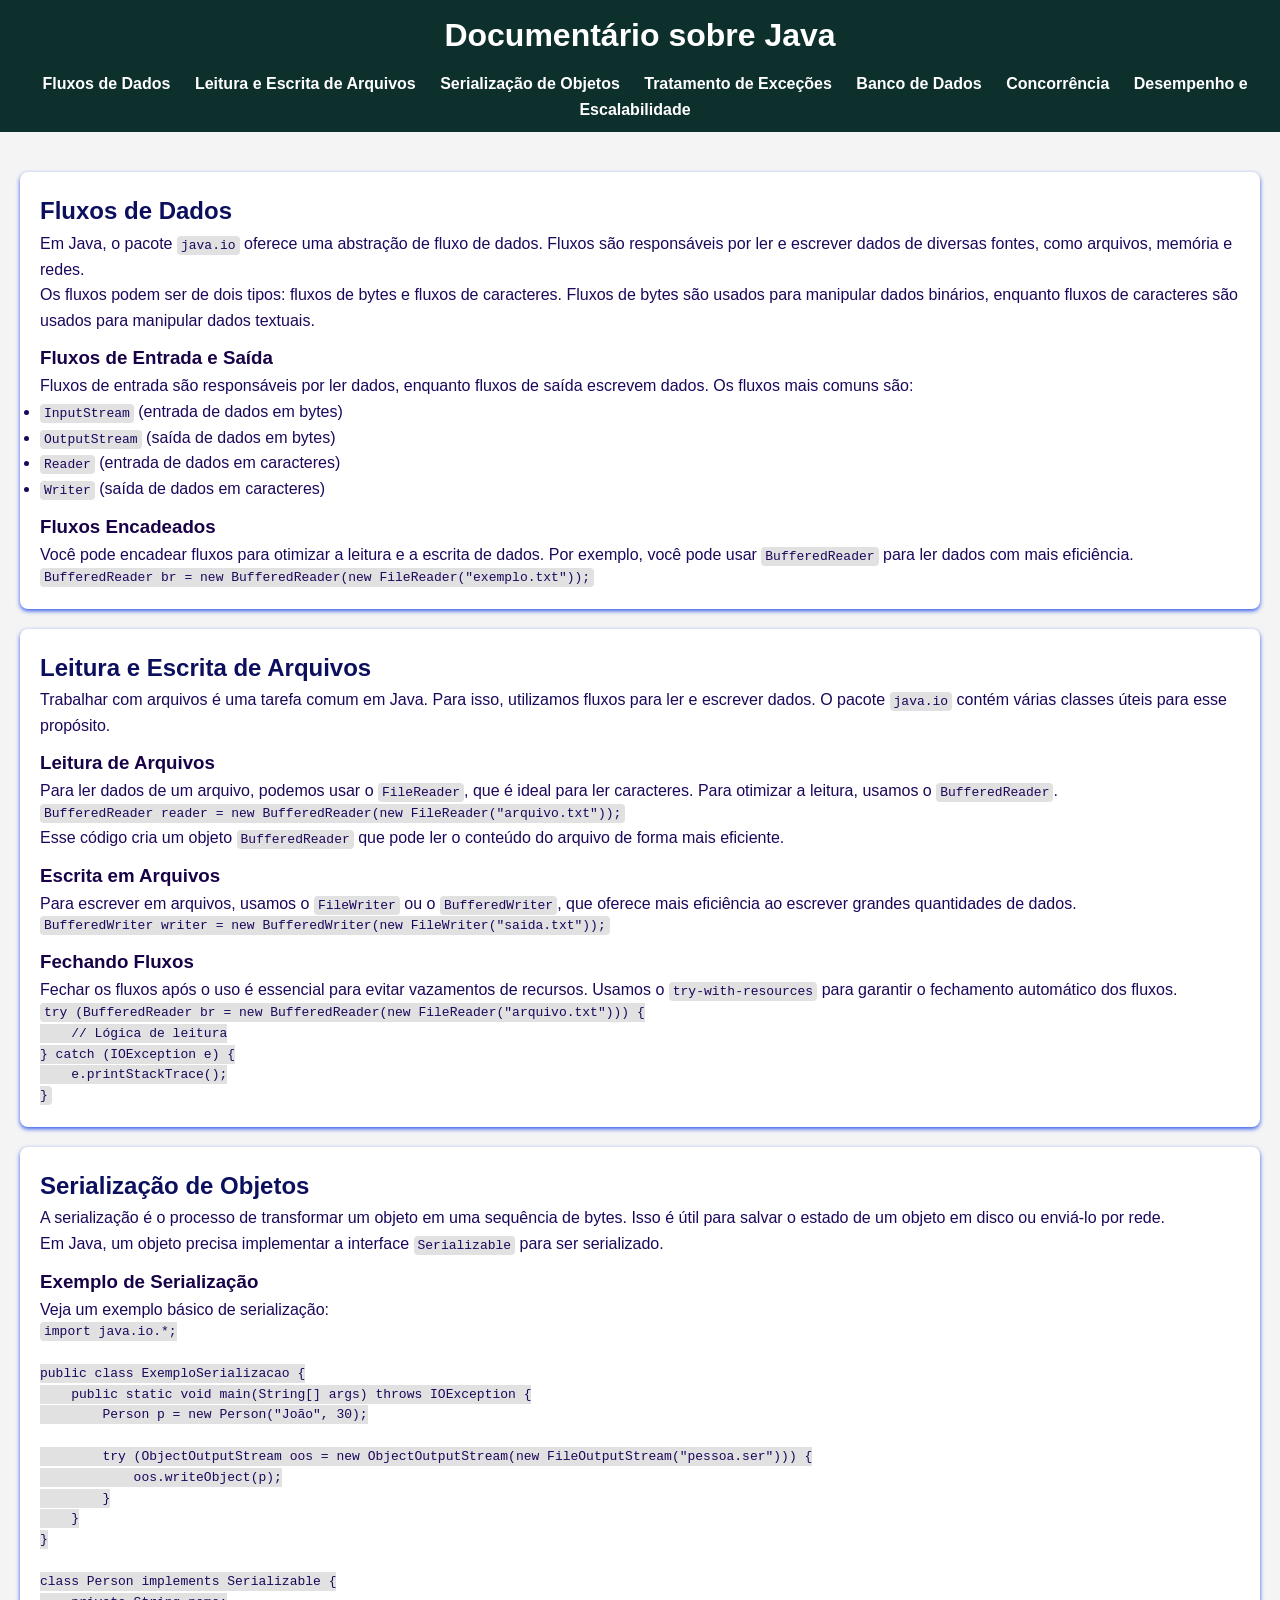
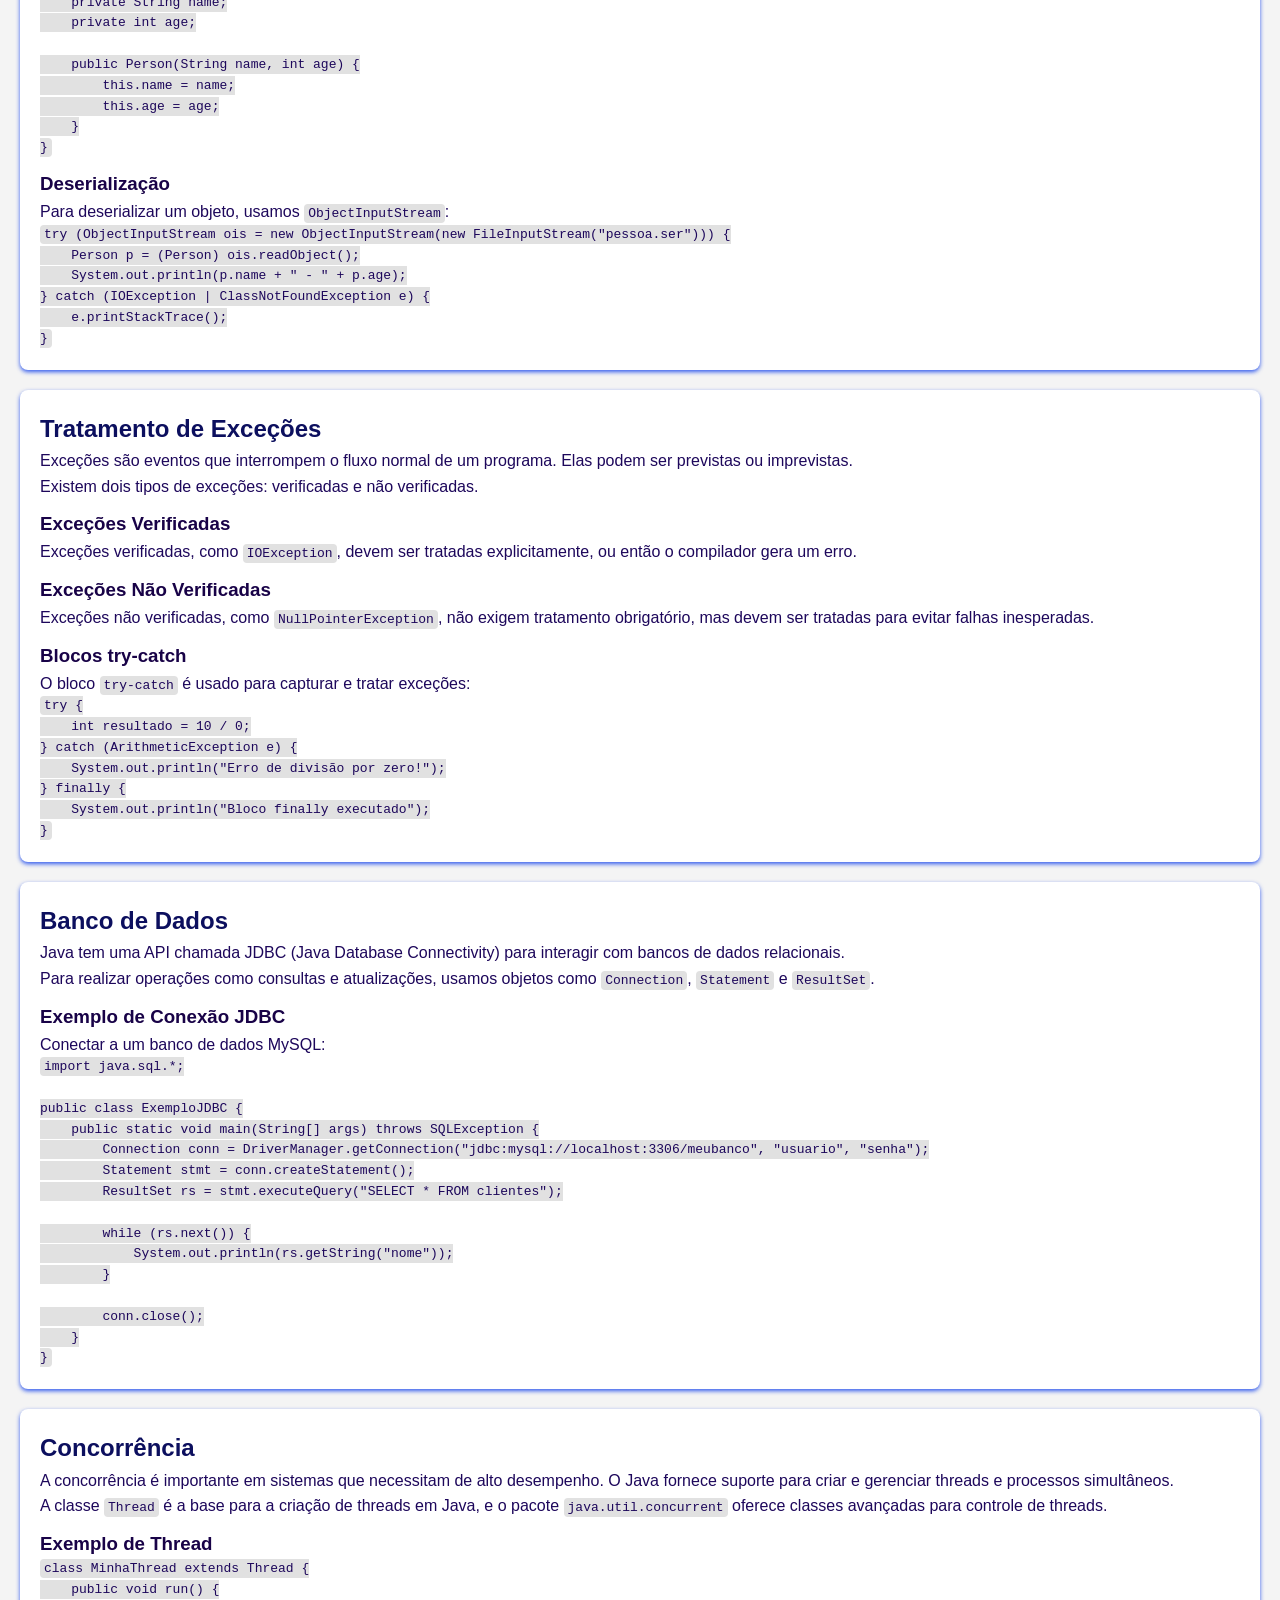
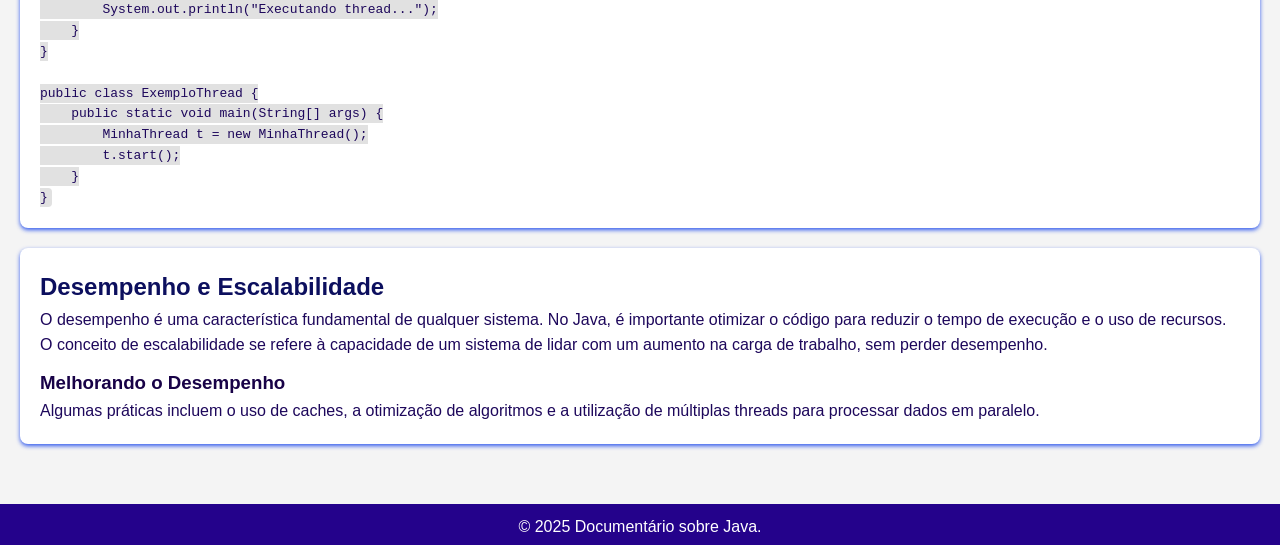
<file: index.html>
<!DOCTYPE html>
<html lang="pt-br">
  <head>
    <meta charset="UTF-8" />
    <meta name="viewport" content="width=device-width, initial-scale=1.0" />
    <title>Documentário sobre Java</title>
    <link rel="stylesheet" href="style.css" />
  </head>
  <body>
    <header>
      <h1>Documentário sobre Java</h1>
      <nav>
        <ul>
          <li><a href="#fluxos">Fluxos de Dados</a></li>
          <li><a href="#arquivos">Leitura e Escrita de Arquivos</a></li>
          <li><a href="#serializacao">Serialização de Objetos</a></li>
          <li><a href="#excecoes">Tratamento de Exceções</a></li>
          <li><a href="#banco-dados">Banco de Dados</a></li>
          <li><a href="#concorrencia">Concorrência</a></li>
          <li><a href="#desempenho">Desempenho e Escalabilidade</a></li>
        </ul>
      </nav>
    </header>

    <main>
      <section id="fluxos">
        <h2>Fluxos de Dados</h2>
        <p>
          Em Java, o pacote <code>java.io</code> oferece uma abstração de fluxo
          de dados. Fluxos são responsáveis por ler e escrever dados de diversas
          fontes, como arquivos, memória e redes.
        </p>
        <p>
          Os fluxos podem ser de dois tipos: fluxos de bytes e fluxos de
          caracteres. Fluxos de bytes são usados para manipular dados binários,
          enquanto fluxos de caracteres são usados para manipular dados
          textuais.
        </p>

        <h3>Fluxos de Entrada e Saída</h3>
        <p>
          Fluxos de entrada são responsáveis por ler dados, enquanto fluxos de
          saída escrevem dados. Os fluxos mais comuns são:
        </p>
        <ul>
          <li><code>InputStream</code> (entrada de dados em bytes)</li>
          <li><code>OutputStream</code> (saída de dados em bytes)</li>
          <li><code>Reader</code> (entrada de dados em caracteres)</li>
          <li><code>Writer</code> (saída de dados em caracteres)</li>
        </ul>

        <h3>Fluxos Encadeados</h3>
        <p>
          Você pode encadear fluxos para otimizar a leitura e a escrita de
          dados. Por exemplo, você pode usar <code>BufferedReader</code> para
          ler dados com mais eficiência.
        </p>
        <pre><code>BufferedReader br = new BufferedReader(new FileReader("exemplo.txt"));</code></pre>
      </section>

      <section id="arquivos">
        <h2>Leitura e Escrita de Arquivos</h2>
        <p>
          Trabalhar com arquivos é uma tarefa comum em Java. Para isso,
          utilizamos fluxos para ler e escrever dados. O pacote
          <code>java.io</code> contém várias classes úteis para esse propósito.
        </p>

        <h3>Leitura de Arquivos</h3>
        <p>
          Para ler dados de um arquivo, podemos usar o <code>FileReader</code>,
          que é ideal para ler caracteres. Para otimizar a leitura, usamos o
          <code>BufferedReader</code>.
        </p>
        <pre><code>BufferedReader reader = new BufferedReader(new FileReader("arquivo.txt"));</code></pre>
        <p>
          Esse código cria um objeto <code>BufferedReader</code> que pode ler o
          conteúdo do arquivo de forma mais eficiente.
        </p>

        <h3>Escrita em Arquivos</h3>
        <p>
          Para escrever em arquivos, usamos o <code>FileWriter</code> ou o
          <code>BufferedWriter</code>, que oferece mais eficiência ao escrever
          grandes quantidades de dados.
        </p>
        <pre><code>BufferedWriter writer = new BufferedWriter(new FileWriter("saida.txt"));</code></pre>

        <h3>Fechando Fluxos</h3>
        <p>
          Fechar os fluxos após o uso é essencial para evitar vazamentos de
          recursos. Usamos o <code>try-with-resources</code> para garantir o
          fechamento automático dos fluxos.
        </p>
        <pre><code>try (BufferedReader br = new BufferedReader(new FileReader("arquivo.txt"))) {
    // Lógica de leitura
} catch (IOException e) {
    e.printStackTrace();
}</code></pre>
      </section>

      <section id="serializacao">
        <h2>Serialização de Objetos</h2>
        <p>
          A serialização é o processo de transformar um objeto em uma sequência
          de bytes. Isso é útil para salvar o estado de um objeto em disco ou
          enviá-lo por rede.
        </p>
        <p>
          Em Java, um objeto precisa implementar a interface
          <code>Serializable</code> para ser serializado.
        </p>

        <h3>Exemplo de Serialização</h3>
        <p>Veja um exemplo básico de serialização:</p>
        <pre><code>import java.io.*;

public class ExemploSerializacao {
    public static void main(String[] args) throws IOException {
        Person p = new Person("João", 30);

        try (ObjectOutputStream oos = new ObjectOutputStream(new FileOutputStream("pessoa.ser"))) {
            oos.writeObject(p);
        }
    }
}

class Person implements Serializable {
    private String name;
    private int age;

    public Person(String name, int age) {
        this.name = name;
        this.age = age;
    }
}</code></pre>

        <h3>Deserialização</h3>
        <p>
          Para deserializar um objeto, usamos <code>ObjectInputStream</code>:
        </p>
        <pre><code>try (ObjectInputStream ois = new ObjectInputStream(new FileInputStream("pessoa.ser"))) {
    Person p = (Person) ois.readObject();
    System.out.println(p.name + " - " + p.age);
} catch (IOException | ClassNotFoundException e) {
    e.printStackTrace();
}</code></pre>
      </section>

      <section id="excecoes">
        <h2>Tratamento de Exceções</h2>
        <p>
          Exceções são eventos que interrompem o fluxo normal de um programa.
          Elas podem ser previstas ou imprevistas.
        </p>
        <p>Existem dois tipos de exceções: verificadas e não verificadas.</p>

        <h3>Exceções Verificadas</h3>
        <p>
          Exceções verificadas, como <code>IOException</code>, devem ser
          tratadas explicitamente, ou então o compilador gera um erro.
        </p>

        <h3>Exceções Não Verificadas</h3>
        <p>
          Exceções não verificadas, como <code>NullPointerException</code>, não
          exigem tratamento obrigatório, mas devem ser tratadas para evitar
          falhas inesperadas.
        </p>

        <h3>Blocos try-catch</h3>
        <p>
          O bloco <code>try-catch</code> é usado para capturar e tratar
          exceções:
        </p>
        <pre><code>try {
    int resultado = 10 / 0;
} catch (ArithmeticException e) {
    System.out.println("Erro de divisão por zero!");
} finally {
    System.out.println("Bloco finally executado");
}</code></pre>
      </section>

      <section id="banco-dados">
        <h2>Banco de Dados</h2>
        <p>
          Java tem uma API chamada JDBC (Java Database Connectivity) para
          interagir com bancos de dados relacionais.
        </p>
        <p>
          Para realizar operações como consultas e atualizações, usamos objetos
          como <code>Connection</code>, <code>Statement</code> e
          <code>ResultSet</code>.
        </p>

        <h3>Exemplo de Conexão JDBC</h3>
        <p>Conectar a um banco de dados MySQL:</p>
        <pre><code>import java.sql.*;

public class ExemploJDBC {
    public static void main(String[] args) throws SQLException {
        Connection conn = DriverManager.getConnection("jdbc:mysql://localhost:3306/meubanco", "usuario", "senha");
        Statement stmt = conn.createStatement();
        ResultSet rs = stmt.executeQuery("SELECT * FROM clientes");

        while (rs.next()) {
            System.out.println(rs.getString("nome"));
        }

        conn.close();
    }
}</code></pre>
      </section>

      <section id="concorrencia">
        <h2>Concorrência</h2>
        <p>
          A concorrência é importante em sistemas que necessitam de alto
          desempenho. O Java fornece suporte para criar e gerenciar threads e
          processos simultâneos.
        </p>
        <p>
          A classe <code>Thread</code> é a base para a criação de threads em
          Java, e o pacote <code>java.util.concurrent</code> oferece classes
          avançadas para controle de threads.
        </p>

        <h3>Exemplo de Thread</h3>
        <pre><code>class MinhaThread extends Thread {
    public void run() {
        System.out.println("Executando thread...");
    }
}

public class ExemploThread {
    public static void main(String[] args) {
        MinhaThread t = new MinhaThread();
        t.start();
    }
}</code></pre>
      </section>

      <section id="desempenho">
        <h2>Desempenho e Escalabilidade</h2>
        <p>
          O desempenho é uma característica fundamental de qualquer sistema. No
          Java, é importante otimizar o código para reduzir o tempo de execução
          e o uso de recursos.
        </p>
        <p>
          O conceito de escalabilidade se refere à capacidade de um sistema de
          lidar com um aumento na carga de trabalho, sem perder desempenho.
        </p>

        <h3>Melhorando o Desempenho</h3>
        <p>
          Algumas práticas incluem o uso de caches, a otimização de algoritmos e
          a utilização de múltiplas threads para processar dados em paralelo.
        </p>
      </section>
    </main>

    <footer>
      <p>&copy; 2025 Documentário sobre Java.</p>
    </footer>

    <script src="script.js"></script>
  </body>
</html>
</file>
<file: style.css>
/* Resetando margens e padding */
* {
  margin: 0;
  padding: 0;
  box-sizing: border-box;
}

/* Definindo o estilo do corpo */
body {
  font-family: Arial, sans-serif;
  line-height: 1.6;
  background-color: #f4f4f4;
  color: #1d075b;
}

header {
  background-color: #0e302d;
  color: #fff;
  padding: 10px;
  text-align: center;
}

header h1 {
  margin-bottom: 10px;
}

nav ul {
  list-style: none;
}

nav ul li {
  display: inline;
  margin: 0 10px;
}

nav ul li a {
  color: #fff;
  text-decoration: none;
  font-weight: bold;
}

main {
  padding: 20px;
}

section {
  background-color: #fff;
  margin: 20px 0;
  padding: 20px;
  border-radius: 8px;
  box-shadow: 0 2px 4px rgba(12, 60, 236, 0.83);
}

h2 {
  color: #0c0f5e;
}

h3 {
  margin-top: 10px;
  color: #180247;
}

footer {
  background-color: #24028b;
  color: #fff;
  text-align: center;
  padding: 10px;
  margin-top: 20px;
}

/* Estilizando o código */
code {
  background-color: #e1e1e1;
  padding: 2px 4px;
  border-radius: 4px;
  font-family: monospace;
}
</file>
